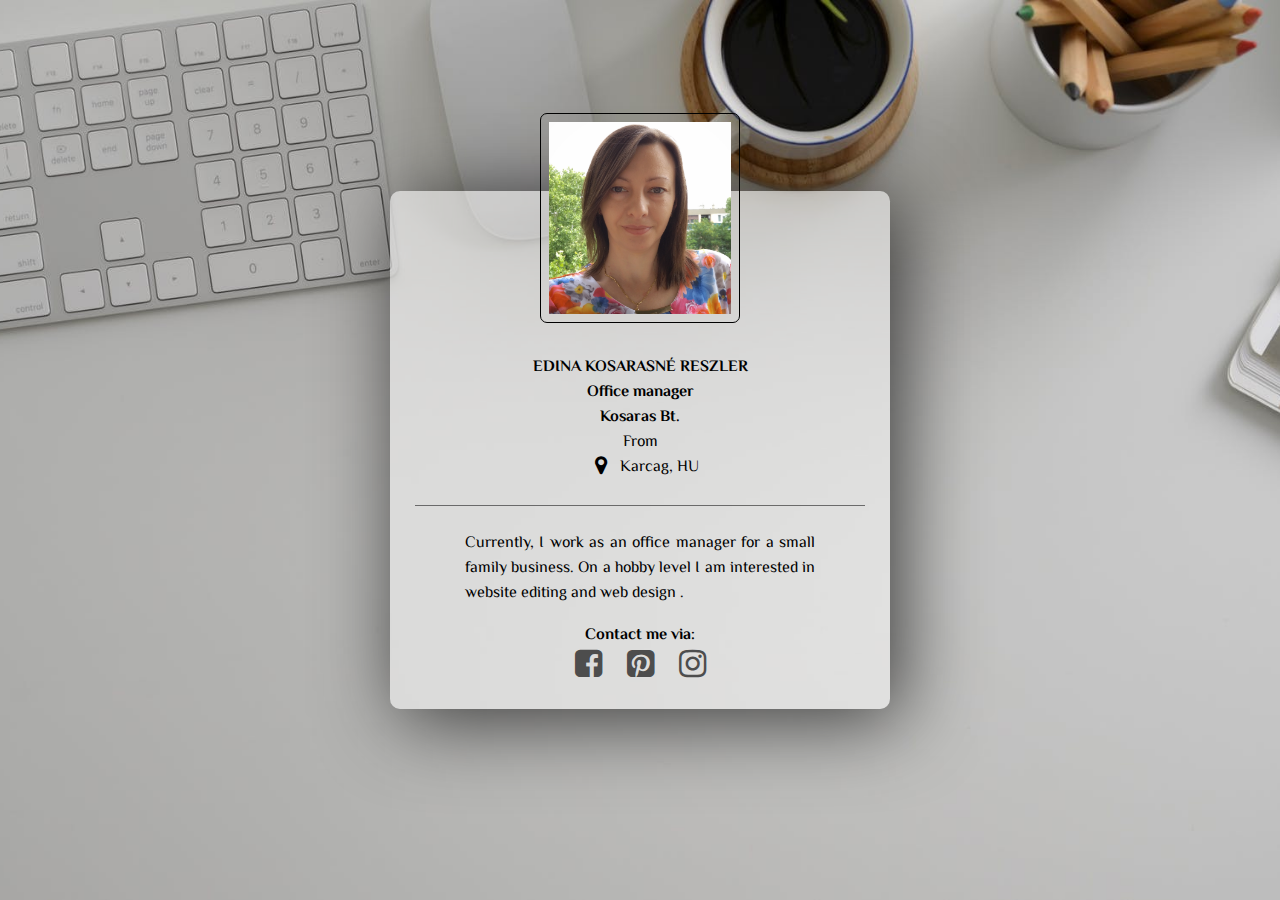
<file: index.html>
<!DOCTYPE html>
<html lang="en">
<head>
  <link rel="stylesheet" type="text/css" href="main.css">
  <meta charset="utf-8">
  <meta name="viewport" content="width=device-width">
  <meta name="description" content="Profile-card">
  <title>Profile-Card</title>
  <link href="https://maxcdn.bootstrapcdn.com/font-awesome/4.7.0/css/font-awesome.min.css" rel="stylesheet">
  <link href="https://fonts.googleapis.com/css?family=El+Messiri&display=swap" rel="stylesheet">
</head>
<body>
<div class="profile-card">
  <div class="head">
    <div class="profile-image">
      <img src="pic/profile-pic.jpg" alt="profile-image">
    </div>
    <div class="name-headline">
      <h1>Edina Kosarasné Reszler</h1>
      <h2>Office manager</h2>
      <h2>Kosaras Bt.</h2>
      <p>From</p>
      <p><i class="fa fa-map-marker fa-lg"></i>Karcag, HU</p>
    </div>
  </div>
  <div class="content">
    <p class="about">Currently, I work as an office manager for a small family business. On a hobby level I am interested in website editing and web design .</p>
    <section class="links">
      <h2>Contact me via:</h2>
      <ul>
        <li>
          <a href="https://www.facebook.com/reszler.edina" target="_blank"><i class="fa fa-facebook-square fa-2x" aria-hidden="true"></i></a>
        </li>
        <li>
          <a href="https://hu.pinterest.com/reszleredina/" target="_blank"><i class="fa fa-pinterest-square fa-2x" aria-hidden="true"></i></a>
        </li>
        <li>
          <a href="https://www.instagram.com/kosarasne.reszler.edina/" target="_blank"><i class="fa fa-instagram fa-2x" aria-hidden="true"></i></a>
          </li>
      </ul>
    </section>
  </div>    
</div>
</body>
</html>
</file>
<file: main.css>
/* CSS reset */

* {
  margin: 0;
  padding: 0;
  box-sizing: border-box;
  font-size: 100%;
}

body {
  height: 100vh;
  display: flex;
  justify-content: center;
  align-items: center;
  background: url('pic/pexels-photo-3815722.jpeg') no-repeat center center fixed;
  background-size: cover;
  font-family: 'El Messiri', sans-serif;
}
.head, .links {
  text-align: center;
}
.profile-card {
  background-color: hsla(0, 0%, 100%, .5);
  border-radius: 2%;
  box-shadow: hsla(0, 0%, 0%, .7) 10px 10px 80px;
  width: 500px;
  max-width: calc(100vw - 10px);
  text-align: justify;
  cursor: pointer;
  transition: 0.4s;
}
.profile-card:hover{
  transform: scale(1.1);
}
.head, .content{
  width: 90%;
  margin: 0 auto;
}
img {
  width: 200px;
  height: 210px;
  border: 1px solid black;
  border-radius: 7px;
  padding: 2%;
  background-color: transparent;
  transition: all 0.5s ease-in-out;
}

.profile-image {
  margin-top: -100px;
  padding: 5%;
}
h1{
  text-transform: uppercase;
}
/* Contact links */

ul {
  list-style-type: none;
}

li {
  display: inline;
}
.head, .about {
  margin-bottom: 5%;
}
.content {
  padding: 5% 10%;
  border-top: 1px solid hsla(0, 0%, 30%, .8);
}
a{
  color: hsl(0, 0%, 30%);
}
a:hover{
  color: lightblue;
}
.fa{
  padding: 0 3%;;
}
</file>
